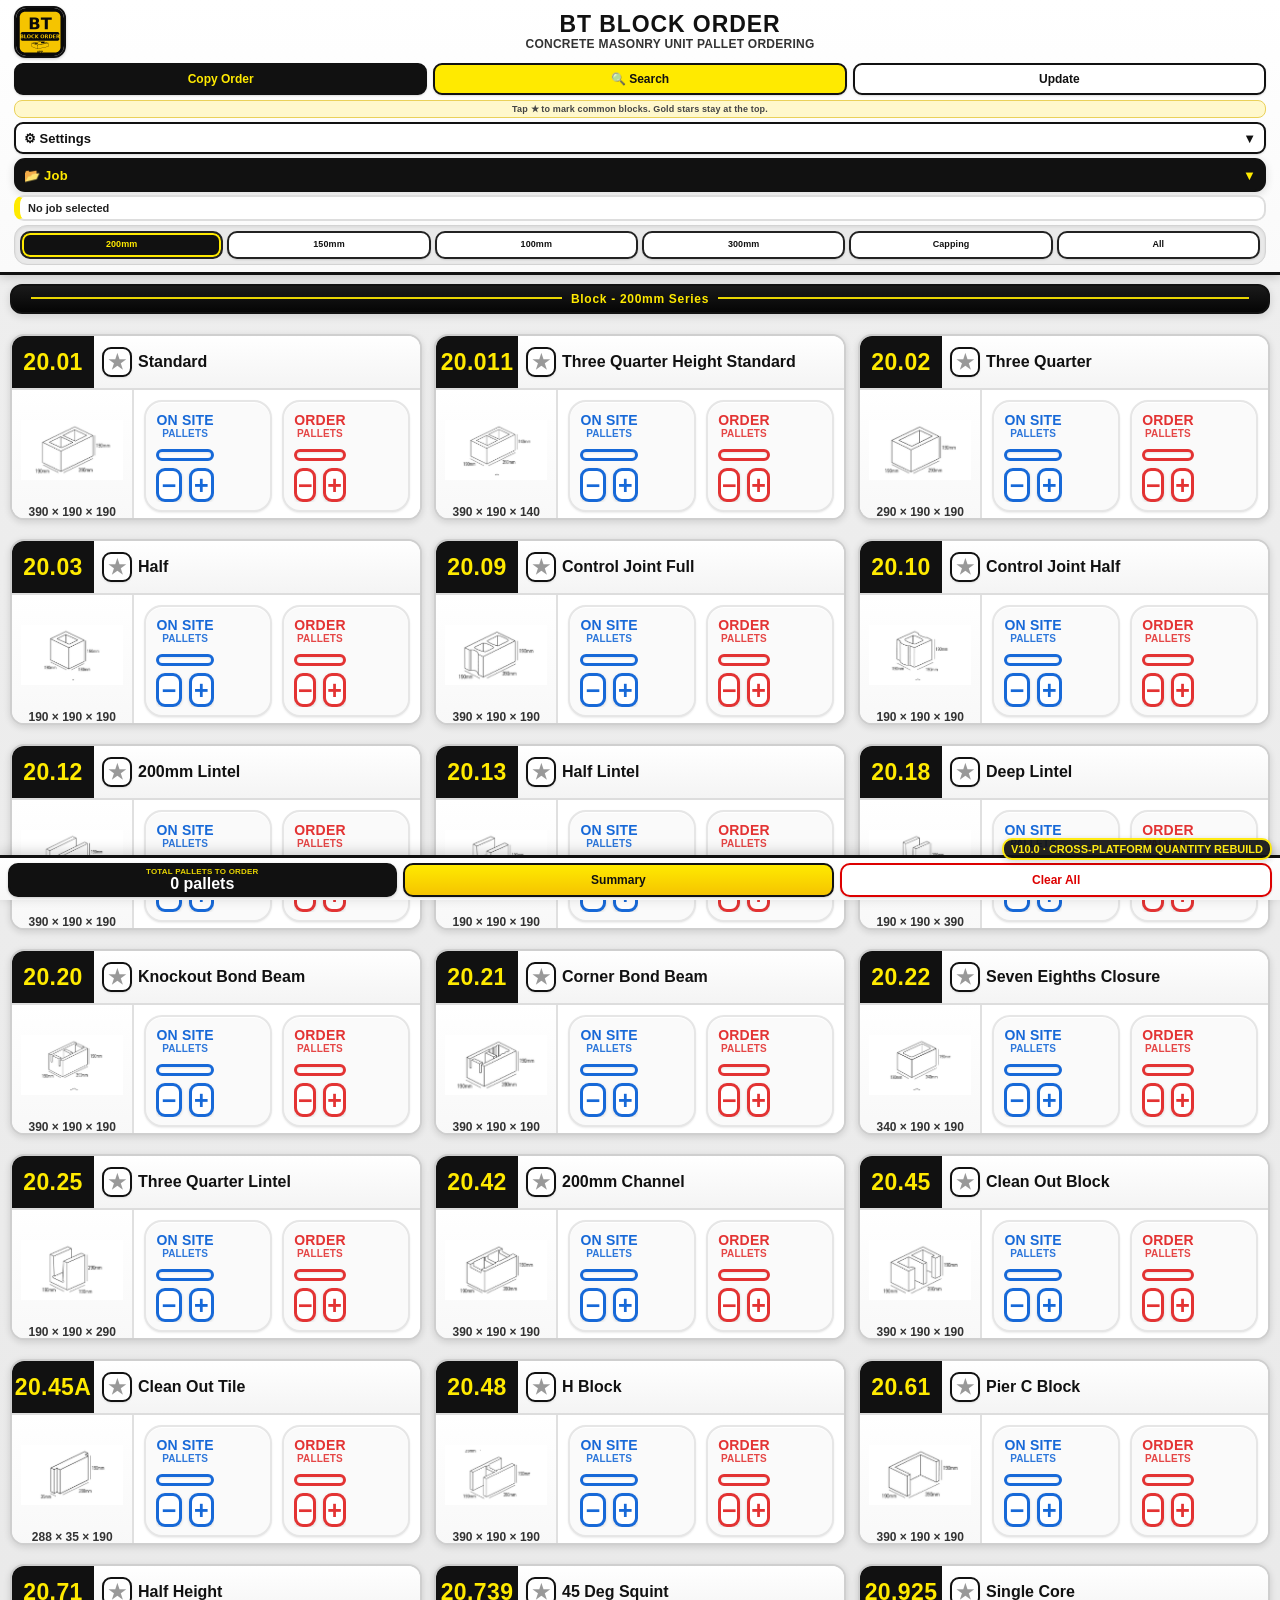
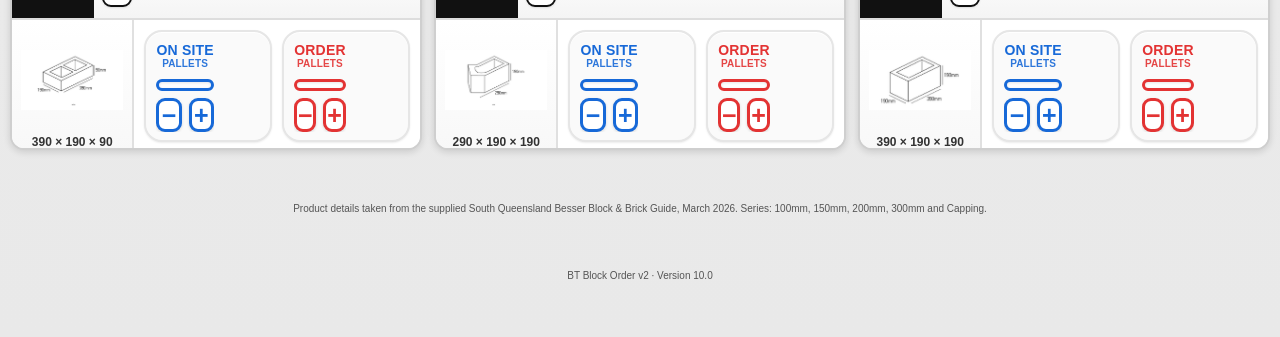
<file: index.html>
<!doctype html>
<html>
<head>
<meta charset="utf-8">
<meta name="viewport" content="width=device-width, initial-scale=1, viewport-fit=cover">
<title>BT Block Order</title>

<link rel="manifest" href="manifest.webmanifest">
<link rel="icon" type="image/png" sizes="192x192" href="icon-yellow-192.png">
<link rel="apple-touch-icon" href="icon-yellow-512.png">
<meta name="theme-color" content="#f5c400">

<link rel="stylesheet" href="styles.css?v=10.0">
</head>
<body>
<header>
  <div class="brand-row">
    <img class="brand-logo" src="icon-yellow-192.png" alt="BT Block Order">
    <div class="brand-copy">
      <h1>BT BLOCK ORDER</h1>
      <div class="sub">Concrete Masonry Unit Pallet Ordering</div>
    </div>
  </div>
  <div class="actions"><button class="primary" onclick="copyOrder()">Copy Order</button><button class="search-action" onclick="toggleSearchPanel()" type="button">🔍 Search</button><button onclick="checkForUpdate()">Update</button></div>
  <div class="search-panel collapsed" id="searchPanel" role="search">
    <div class="search-box">
      <span class="search-icon">🔍</span>
      <input id="blockSearch" type="search" placeholder="Search code, name, series or size..." oninput="setBlockSearch(this.value)" autocomplete="off">
      <button class="search-clear" onclick="clearBlockSearch()" type="button" aria-label="Clear search">✖</button>
    </div>
    <div class="search-status" id="searchStatus">Search by code, name, series or dimensions</div>
  </div>

  <div class="star-note">Tap ★ to mark common blocks. Gold stars stay at the top.</div>
  <button class="settings-toggle" onclick="toggleSettingsPanel()" type="button">
    <span>⚙ Settings</span>
    <span id="settingsArrow">▼</span>
  </button>
  <div class="settings-panel collapsed" id="settingsPanel">
    <div class="settings-section-title">Feedback</div>
    <label class="settings-row">
      <span><strong>Button sounds</strong><em>Soft tick on + and − buttons</em></span>
      <input id="prefSounds" type="checkbox" onchange="savePreferences()">
    </label>
    <label class="settings-row">
      <span><strong>Vibration</strong><em>Tiny phone vibration where supported</em></span>
      <input id="prefVibration" type="checkbox" onchange="savePreferences()">
    </label>
    <div class="settings-section-title">Safety</div>
    <label class="settings-row">
      <span><strong>Confirm Clear All</strong><em>Ask before removing all quantities</em></span>
      <input id="prefConfirmClear" type="checkbox" onchange="savePreferences()">
    </label>
    <div class="settings-about">
      <strong>BT Block Order v10.0</strong>
      <span>Settings & Preferences</span>
    </div>
  </div>
  <button class="job-toggle" onclick="toggleJobPanel()" type="button">
    <span>📂 Job</span>
    <span id="jobArrow">▼</span>
  </button>
  <div class="job-summary" id="jobSummary">No saved job selected</div>
  <div class="series-bar" aria-label="Block series selector">
  <button class="series-btn active" data-series="200" onclick="selectSeries('200')" type="button">200mm</button>
  <button class="series-btn" data-series="150" onclick="selectSeries('150')" type="button">150mm</button>
  <button class="series-btn" data-series="100" onclick="selectSeries('100')" type="button">100mm</button>
  <button class="series-btn" data-series="300" onclick="selectSeries('300')" type="button">300mm</button>
  <button class="series-btn" data-series="Capping" onclick="selectSeries('Capping')" type="button">Capping</button>
  <button class="series-btn" data-series="All" onclick="selectSeries('All')" type="button">All</button>
</div>
  <div class="job-panel collapsed" id="jobPanel">
    <label>Saved Jobs
      <select id="jobSelect" onchange="loadSelectedJob()">
        <option value="">Saved Jobs</option>
      </select>
    </label>
    <div class="job-section-title">Project Details</div>
    <div class="job-grid">
      <label>Job Name
        <input id="jobName" placeholder="e.g. 55 York St" oninput="markJobChanged()">
      </label>
      <label>Site Address
        <input id="siteAddress" placeholder="e.g. 55 York Street, Indooroopilly" oninput="markJobChanged()">
      </label>
      <label>Builder
        <input id="builderName" placeholder="e.g. ABC Constructions" oninput="markJobChanged()">
      </label>
      <label>Supervisor
        <input id="supervisorName" placeholder="e.g. Site Supervisor" oninput="markJobChanged()">
      </label>
      <label>Supervisor Phone
        <input id="supervisorPhone" inputmode="tel" placeholder="e.g. 0400 000 000" oninput="markJobChanged()">
      </label>
      <label>Purchase Order No.
        <input id="purchaseOrder" placeholder="e.g. PO-1047" oninput="markJobChanged()">
      </label>
      <label>Delivery Date
        <input id="deliveryDate" type="date" oninput="markJobChanged()">
      </label>
      <label>Delivery Time
        <input id="deliveryTime" placeholder="e.g. Morning / 7:00am" oninput="markJobChanged()">
      </label>
    </div>
    <div class="job-section-title">Supplier Details</div>
    <div class="job-grid">
      <label>Supplier Name
        <input id="supplierName" placeholder="e.g. ABC Masonry Supplies" oninput="markJobChanged()">
      </label>
      <label>Supplier Contact
        <input id="supplierContact" placeholder="e.g. Orders Desk" oninput="markJobChanged()">
      </label>
      <label>Supplier Phone
        <input id="supplierPhone" inputmode="tel" placeholder="e.g. 0412 345 678" oninput="markJobChanged()">
      </label>
      <label>Supplier Email
        <input id="supplierEmail" inputmode="email" placeholder="e.g. orders@supplier.com" oninput="markJobChanged()">
      </label>
    </div>
    <div class="job-section-title">Delivery Notes</div>
    <label>Delivery Instructions
      <textarea id="deliveryInstructions" placeholder="e.g. Deliver to rear gate, call before unloading" oninput="markJobChanged()"></textarea>
    </label>
    <div class="job-actions">
      <button onclick="saveJob()" type="button">💾 Save</button>
      <button onclick="newJob()" type="button">+ New</button>
      <button class="clear" onclick="deleteJob()" type="button">Delete</button>
    </div>
  </div>

</header>
<main id="list"></main>
<div class="small">Product details taken from the supplied South Queensland Besser Block & Brick Guide, March 2026. Series: 100mm, 150mm, 200mm, 300mm and Capping.</div>
<div class="small">BT Block Order v2 · Version 10.0</div>
<div class="update-banner" id="updateBanner">Update available <button onclick="applyUpdate()">Update now</button></div>
<div class="dev-badge">V10.0 · CROSS-PLATFORM QUANTITY REBUILD</div>
<div class="footer"><div class="total-box" aria-live="polite"><div class="total-label">TOTAL PALLETS TO ORDER</div><div class="total-value" id="orderTotal">0 pallets</div></div><button class="summary-btn" onclick="showMaterialsSummary()">Summary</button><button class="clear" onclick="clearAll()">Clear All</button></div>
<div class="summary-modal" id="summaryModal" onclick="if(event.target===this) closeMaterialsSummary()">
  <div class="summary-card" role="dialog" aria-modal="true" aria-labelledby="summaryTitle">
    <div class="summary-head"><span id="summaryTitle">Materials Summary</span></div>
    <div class="summary-text" id="summaryText"></div>
    <div class="summary-actions">
      <button class="copy-summary" onclick="copyMaterialsSummary()" type="button">📋 Copy</button>
      <button class="text-summary" onclick="textMaterialsSummary()" type="button">💬 Text</button>
      <button class="email-summary" onclick="emailMaterialsSummary()" type="button">📧 Email</button>
      <button class="print-summary" onclick="printMaterialsSummary()" type="button">🖨 Print</button>
      <button class="close-summary" onclick="closeMaterialsSummary()" type="button">✖ Close</button>
    </div>
  </div>
</div>
<script src="blocks.js?v=10.0"></script>
<script src="app.js?v=10.0"></script>
<script src="summary.js?v=10.0"></script>
<script src="jobs.js?v=10.0"></script>
<script src="updates.js?v=10.0"></script>
</body>
</html>
</file>
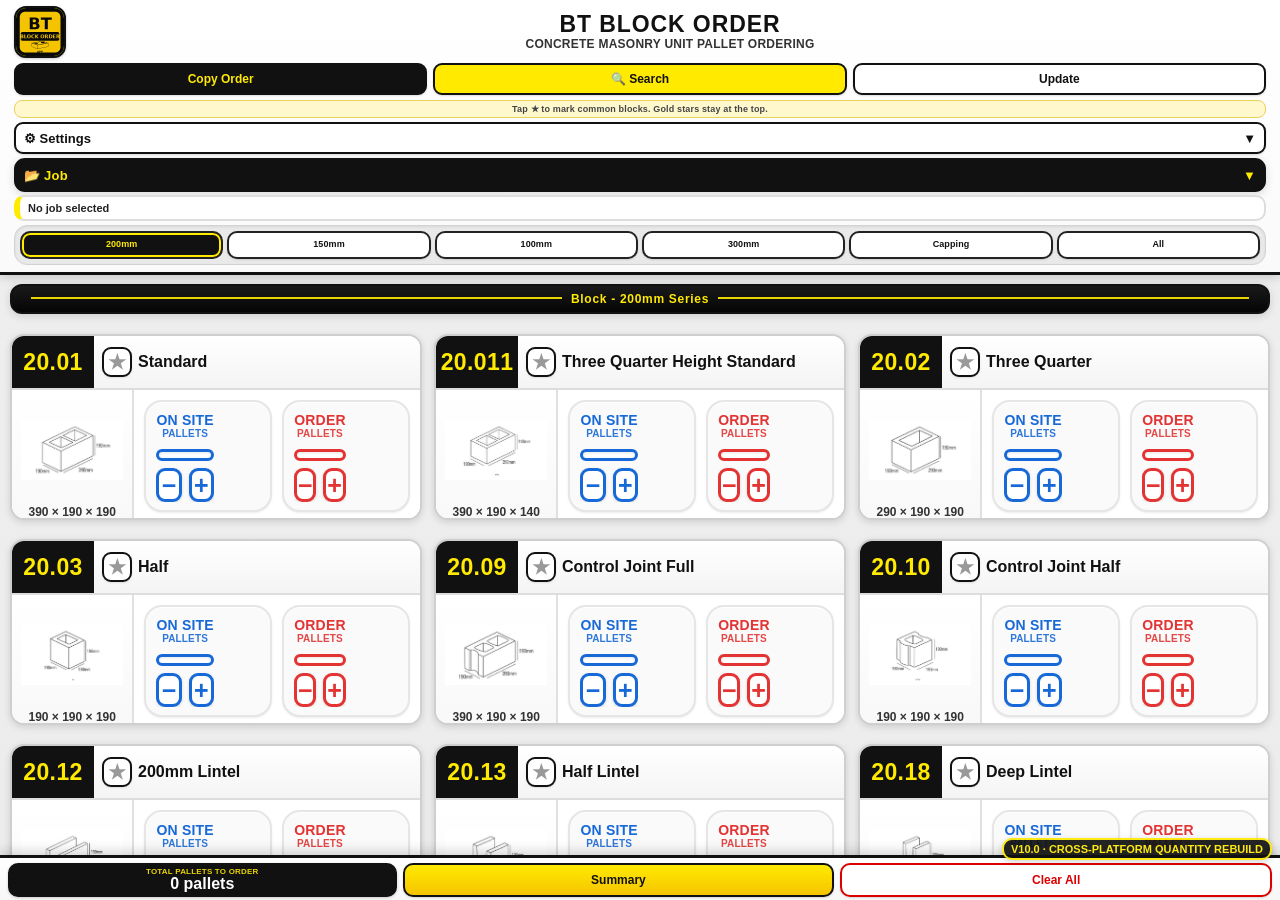
<file: reset.html>
<!doctype html><html><head><meta charset="utf-8"><meta name="viewport" content="width=device-width, initial-scale=1"><title>BT Block Order Reset</title></head><body style="font-family:Arial;padding:24px"><h2>BT Block Order</h2><p>Clearing old app cache…</p><script>
(async()=>{
  try{ if('caches' in window){ const keys=await caches.keys(); await Promise.all(keys.map(k=>caches.delete(k))); } }catch(e){}
  try{ if('serviceWorker' in navigator){ const regs=await navigator.serviceWorker.getRegistrations(); await Promise.all(regs.map(r=>r.unregister())); } }catch(e){}
  location.replace('./index.html?v=' + Date.now());
})();
</script></body></html>
</file>
<file: styles.css>
:root{
  --yellow:#f5c400;
  --blue:#1769d8;
  --red:#e33333;
  --ink:#111;
  --line:#d6d6d6;
  --bg:#f2f2f2;
  --card-head-h:38px;
  --card-body-h:72px;
  --radius:10px;
}

*{box-sizing:border-box;}
body{margin:0;background:var(--bg);font-family:Arial,Helvetica,sans-serif;color:var(--ink);}
button{border:2px solid #111;border-radius:8px;background:#fff;color:#111;font-weight:900;cursor:pointer;}
.primary{background:#111;color:#fff;}
.clear{border-color:#d00;color:#d00;}

/* Header */
header{position:sticky;top:0;z-index:5;background:#fff;border-bottom:2px solid #111;padding:4px 8px 5px;}
h1{font-size:16px;line-height:1;margin:0;font-weight:900;letter-spacing:.2px;}
.sub{font-size:10px;font-weight:900;margin-top:1px;}
.actions{display:grid;grid-template-columns:1fr 1fr 1fr;gap:5px;margin-top:4px;}
.actions button{font-size:12px;padding:5px 5px;white-space:nowrap;min-height:30px;}
.star-note{font-size:9px;font-weight:900;text-align:center;color:#111;margin:3px 0 0;}

/* Job panel */
.job-toggle{width:100%;margin-top:4px;padding:5px 8px;border-width:2px;border-radius:9px;background:#fff;color:#111;font-size:13px;font-weight:900;display:flex;justify-content:space-between;align-items:center;min-height:32px;}
.job-summary{font-size:10px;font-weight:900;color:#111;margin-top:3px;padding:3px 7px;border:1px solid #ccc;border-radius:8px;background:#f8f8f8;white-space:nowrap;overflow:hidden;text-overflow:ellipsis;}
.series-bar{display:grid;grid-template-columns:repeat(6,minmax(0,1fr));gap:4px;margin-top:4px;}
.series-btn{min-height:28px;padding:3px 2px;font-size:9px;border:2px solid #111;border-radius:7px;background:#fff;color:#111;white-space:nowrap;}
.series-btn.active{background:#ffea00;color:#111;box-shadow:inset 0 0 0 1px #111;}
@media(max-width:420px){.series-bar{gap:3px;}.series-btn{font-size:8px;min-height:26px;padding:2px 1px;}}

.job-panel{background:#fff;border:2px solid #111;border-radius:10px;padding:7px;margin-top:5px;}
.job-panel.collapsed{display:none;}
.job-panel label{display:flex;flex-direction:column;gap:4px;font-size:11px;font-weight:900;text-align:left;color:#111;margin-bottom:5px;}
.job-panel input,.job-panel select{width:100%;min-height:36px;border:2px solid #111;border-radius:8px;background:#fff;color:#111;font-size:14px;font-weight:800;padding:6px;text-align:left;}
.job-actions{display:grid;grid-template-columns:1fr 1fr 1fr;gap:5px;margin-top:5px;}
.job-actions button{font-size:11px;padding:7px 4px;}

/* Block cards */
main{padding:4px 10px 46px;}
.series-title{background:#111;color:#ffea00;border-radius:8px;padding:5px 8px;margin:0 0 5px;font-size:12px;font-weight:900;text-align:center;}
.card{height:calc(var(--card-head-h) + var(--card-body-h));background:#fff;border:1.5px solid var(--line);border-radius:var(--radius);overflow:hidden;margin:0 0 5px;box-shadow:0 1px 3px #0002;display:flex;flex-direction:column;}
.head{height:var(--card-head-h);display:grid;grid-template-columns:66px minmax(0,1fr);border-bottom:1px solid var(--line);flex:0 0 var(--card-head-h);}
.code{font-size:18px;font-weight:900;text-align:center;padding:3px;border-right:1px solid var(--line);display:flex;align-items:center;justify-content:center;line-height:1;}
.name{font-size:13px;font-weight:900;padding:3px 7px;display:flex;align-items:center;gap:6px;min-width:0;line-height:1.02;}
.name-text{flex:1;min-width:0;display:-webkit-box;-webkit-line-clamp:2;-webkit-box-orient:vertical;overflow:hidden;}
.fav-star{width:30px;min-width:30px;height:30px;border:2px solid #111;border-radius:7px;background:#fff;color:#999;font-size:20px;line-height:1;padding:0;display:flex;align-items:center;justify-content:center;}
.fav-star.fav{color:#d4a000;background:#fff7cc;}

/* Drawing and quantity panel */
.body{height:var(--card-body-h);display:grid;grid-template-columns:29% minmax(0,71%);overflow:hidden;flex:0 0 var(--card-body-h);}
.drawing{height:100%;min-width:0;border-right:1px solid var(--line);padding:2px 5px 3px;display:grid;grid-template-rows:1fr auto;align-items:center;justify-items:center;gap:0;background:#fff;overflow:hidden;}
.drawing img{width:92%;height:42px;max-height:42px;object-fit:contain;display:block;align-self:center;justify-self:center;}
.drawing.series-300 img{width:88%;height:40px;max-height:40px;}
.drawing .dim-big{width:100%;font-size:10px;line-height:1;font-weight:900;color:#111;text-align:center;white-space:nowrap;overflow:hidden;text-overflow:ellipsis;}
.fields{height:100%;display:grid;grid-template-columns:minmax(0,1fr) minmax(0,1fr);gap:6px;padding:4px 6px;align-items:stretch;width:100%;min-width:0;overflow:hidden;}
.fields>label{height:100%;width:100%;min-width:0;overflow:hidden;display:flex;flex-direction:column;align-items:stretch;justify-content:flex-start;font-size:9px;font-weight:900;text-align:center;gap:2px;line-height:1;}
.on{color:var(--blue);}
.order{color:var(--red);}
.qty-wrap{flex:1;display:grid;grid-template-columns:minmax(0,1fr) minmax(0,1fr);grid-template-rows:minmax(0,1fr) 25px;gap:3px;width:100%;min-width:0;padding:0 1px;overflow:hidden;}
.qty-wrap input{grid-column:1 / 3;grid-row:1;width:100%;min-width:0;height:100%;min-height:0;box-sizing:border-box;margin:0;border-radius:7px;background:#fff;color:#111;font-size:23px;font-weight:900;text-align:center;padding:0;}
.on input{border:3px solid var(--blue);}
.order input{border:3px solid var(--red);}
.qty-step{width:100%;min-width:0;height:25px;min-height:25px;box-sizing:border-box;border:3px solid #111;border-radius:7px;background:#fff;font-size:19px;font-weight:900;line-height:1;padding:0;margin:0;display:flex;align-items:center;justify-content:center;appearance:none;-webkit-appearance:none;}
.qty-step:first-of-type{grid-column:1;grid-row:2;}
.qty-step:last-of-type{grid-column:2;grid-row:2;}
.on .qty-step{border-color:var(--blue);color:var(--blue);}
.order .qty-step{border-color:var(--red);color:var(--red);}

/* Footer and update UI */
.small{font-size:10px;color:#555;text-align:center;padding:0 10px 56px;}
.footer{position:fixed;left:0;right:0;bottom:0;background:#fff;border-top:2px solid #111;display:grid;grid-template-columns:.9fr 1fr 1fr;gap:5px;padding:3px 8px calc(3px + env(safe-area-inset-bottom));z-index:8;align-items:stretch;}
.footer button{padding:3px 4px;min-height:30px;font-size:11px;border-radius:8px;}
.summary-btn{background:#ffea00;color:#111;border-color:#111;}
.total-box{border:2px solid #111;border-radius:8px;background:#ffea00;color:#111;display:flex;flex-direction:column;align-items:center;justify-content:center;min-height:30px;font-weight:900;line-height:1;}
.total-box .total-label{font-size:8px;}
.total-box .total-value{font-size:16px;}
.summary-modal{position:fixed;inset:0;z-index:120;background:#0008;display:none;align-items:center;justify-content:center;padding:14px;}
.summary-card{width:min(720px,100%);max-height:86vh;background:#fff;border:3px solid #111;border-radius:12px;box-shadow:0 4px 18px #0006;display:flex;flex-direction:column;overflow:hidden;}
.summary-head{display:flex;align-items:center;justify-content:space-between;gap:8px;padding:8px 10px;border-bottom:2px solid #111;background:#ffea00;font-weight:900;font-size:15px;}
.summary-close{min-width:60px;min-height:30px;font-size:12px;padding:4px 8px;background:#fff;}
.summary-text{overflow:auto;padding:8px;background:#f2f2f2;font-family:Arial,Helvetica,sans-serif;font-size:13px;line-height:1.2;font-weight:900;}
.summary-job{background:#fff;border:2px solid #111;border-radius:10px;padding:8px;margin:0 0 8px;}
.summary-job-title{font-size:15px;font-weight:900;margin-bottom:2px;}
.summary-job-address{font-size:12px;font-weight:800;color:#333;}
.summary-list{display:grid;gap:7px;}
.summary-block{background:#fff;border:2px solid #111;border-radius:10px;overflow:hidden;box-shadow:0 1px 3px #0002;}
.summary-block-head{display:grid;grid-template-columns:72px 1fr;gap:0;border-bottom:1px solid #d6d6d6;}
.summary-block-code{font-size:20px;font-weight:900;display:flex;align-items:center;justify-content:center;border-right:1px solid #d6d6d6;padding:7px 5px;}
.summary-block-name{font-size:14px;font-weight:900;display:flex;align-items:center;padding:7px 8px;}
.summary-block-qty{display:grid;grid-template-columns:1fr 1fr 1fr;text-align:center;}
.summary-block-qty div{padding:6px 3px;border-right:1px solid #d6d6d6;}
.summary-block-qty div:last-child{border-right:0;}
.summary-label{display:block;font-size:10px;font-weight:900;color:#555;line-height:1;}
.summary-num{display:block;font-size:18px;font-weight:900;line-height:1.1;margin-top:2px;}
.summary-on .summary-label,.summary-on .summary-num{color:#1769d8;}
.summary-order .summary-label,.summary-order .summary-num{color:#e33333;}
.summary-totals{background:#111;color:#fff;border:2px solid #111;border-radius:10px;margin-top:8px;padding:8px;display:grid;grid-template-columns:1fr 1fr;gap:6px;text-align:center;}
.summary-totals div{background:#fff;color:#111;border-radius:7px;padding:5px 3px;}
.summary-totals .summary-total-wide{grid-column:1 / 3;background:#ffea00;}
@media(max-width:420px){.summary-card{max-height:88vh;}.summary-block-head{grid-template-columns:64px 1fr;}.summary-block-code{font-size:18px;}.summary-num{font-size:17px;}.summary-actions button{font-size:11px;}}
.summary-actions{border-top:2px solid #111;background:#fff;display:grid;grid-template-columns:repeat(5, minmax(0,1fr));gap:5px;padding:7px;}
.summary-actions button{min-height:36px;font-size:12px;padding:5px 3px;border-radius:8px;white-space:nowrap;}
.summary-actions .copy-summary{background:#ffea00;color:#111;border-color:#111;}
.summary-actions .text-summary{background:#fff;color:#111;border-color:#111;}
.summary-actions .email-summary{background:#fff;color:#111;border-color:#111;}
.summary-actions .print-summary{background:#fff;color:#111;border-color:#111;}
.summary-actions .close-summary{background:#fff;color:#d00;border-color:#d00;}
.update-banner{position:fixed;left:10px;right:10px;bottom:50px;z-index:50;background:#111;color:var(--yellow);border:3px solid var(--yellow);border-radius:12px;padding:10px;font-size:14px;font-weight:900;text-align:center;display:none;}
.update-banner button{margin-left:8px;padding:6px 10px;font-size:13px;border:2px solid var(--yellow);background:var(--yellow);color:#111;}
.dev-badge{position:fixed;right:8px;bottom:40px;z-index:99;background:#ffea00;color:#111;border:2px solid #111;border-radius:8px;padding:3px 7px;font-size:11px;font-weight:900;opacity:.92;}

/* Desktop */
@media(min-width:820px){
  :root{--card-head-h:54px;--card-body-h:112px;}
  main{display:grid;grid-template-columns:1fr 1fr 1fr;gap:10px;align-items:start;}
  .series-title{grid-column:1 / -1;}
  .card{margin:0;}
  .head{grid-template-columns:82px minmax(0,1fr);}
  .code{font-size:22px;}
  .name{font-size:16px;}
  .drawing img{height:78px;max-height:78px;}
  .drawing.series-300 img{height:74px;max-height:74px;}
  .drawing .dim-big{font-size:12px;}
  .fields>label{font-size:11px;}
  .qty-wrap{grid-template-rows:minmax(0,1fr) 38px;}
  .qty-step{height:38px;min-height:38px;font-size:26px;}
  .qty-wrap input{font-size:34px;}
}

/* Small phones */
@media(max-width:420px){
  :root{--card-head-h:38px;--card-body-h:72px;}
  .body{grid-template-columns:29% minmax(0,71%);}
}
/* v7.3 summary page order-only cards */
.summary-block-qty-order-only{
  grid-template-columns:1fr !important;
}
.summary-block-qty-order-only .summary-order{
  border-color:#e33333;
  background:#fff7f7;
}


/* v7.6 pallet labels - restore proper plus/minus layout */
.qty-label-unit{display:block;font-size:8px;line-height:1;color:#444;margin-top:1px;}
.qty-wrap{grid-template-columns:minmax(0,1fr) minmax(0,1fr) !important;grid-template-rows:minmax(0,1fr) 25px !important;gap:3px !important;overflow:hidden !important;}
.qty-wrap input{grid-column:1 / 3 !important;grid-row:1 !important;}
.qty-step:first-of-type{grid-column:1 !important;grid-row:2 !important;}
.qty-step:last-of-type{grid-column:2 !important;grid-row:2 !important;}
.summary-block-qty-order-only .summary-num,.summary-total-wide .summary-num{white-space:nowrap;font-size:18px;}
.total-label{font-size:9px;}
.total-value{font-size:18px;white-space:nowrap;}
@media(min-width:820px){.qty-wrap{grid-template-rows:minmax(0,1fr) 38px !important;}.qty-step{height:38px !important;min-height:38px !important;font-size:26px !important;}.qty-wrap input{font-size:34px !important;}.qty-label-unit{font-size:9px;}}
@media(max-width:420px){.qty-wrap{grid-template-rows:minmax(0,1fr) 24px !important;}.qty-step{height:24px !important;min-height:24px !important;font-size:19px !important;}.qty-label-unit{font-size:7px;}.summary-block-qty-order-only .summary-num,.summary-total-wide .summary-num{font-size:16px;}.total-value{font-size:16px;}}


/* v8.1 readable pallet quantity boxes */
.fields>label{
  gap:1px !important;
}
.qty-label-unit{
  display:block !important;
  font-size:8px !important;
  line-height:1 !important;
  margin-top:0 !important;
  color:#444 !important;
  font-weight:900 !important;
}
.qty-wrap{
  grid-template-rows:32px 26px !important;
  gap:3px !important;
}
.qty-wrap input{
  height:32px !important;
  min-height:32px !important;
  font-size:26px !important;
  line-height:1 !important;
  padding:0 4px !important;
  display:block !important;
}
.qty-step{
  height:26px !important;
  min-height:26px !important;
  font-size:21px !important;
}
@media(max-width:420px){
  :root{--card-body-h:86px;}
  .drawing img{height:48px;max-height:48px;}
  .drawing.series-300 img{height:46px;max-height:46px;}
  .fields{padding:4px 6px;}
  .fields>label{font-size:10px !important;gap:1px !important;}
  .qty-label-unit{font-size:8px !important;}
  .qty-wrap{grid-template-rows:32px 26px !important;}
  .qty-wrap input{height:32px !important;min-height:32px !important;font-size:26px !important;}
  .qty-step{height:26px !important;min-height:26px !important;font-size:21px !important;}
}
@media(min-width:820px){
  .qty-wrap{grid-template-rows:54px 38px !important;}
  .qty-wrap input{height:54px !important;min-height:54px !important;font-size:36px !important;}
}


/* v8.4 summary polish */
.summary-card{border-radius:14px;max-height:88vh;}
.summary-head{padding:10px 12px;background:#111;color:#ffea00;font-size:16px;letter-spacing:.2px;}
.summary-text{padding:10px;background:#ececec;line-height:1.25;}
.summary-title-card{background:#ffea00;border:2px solid #111;border-radius:12px;padding:10px;margin:0 0 10px;text-align:center;box-shadow:0 1px 3px #0002;}
.summary-main-title{font-size:20px;font-weight:900;letter-spacing:.8px;line-height:1;}
.summary-sub-title{font-size:13px;font-weight:900;margin-top:4px;color:#333;}
.summary-job{border:2px solid #111;border-radius:12px;padding:9px 10px;margin:0 0 10px;background:#fff;box-shadow:0 1px 3px #0002;}
.summary-job-title{font-size:16px;line-height:1.1;margin-bottom:4px;}
.summary-job-address{font-size:12px;line-height:1.25;color:#333;}
.summary-series-list{display:grid;gap:10px;}
.summary-series-card{background:#fff;border:2px solid #111;border-radius:12px;overflow:hidden;box-shadow:0 1px 3px #0002;}
.summary-series-head{display:flex;justify-content:space-between;align-items:center;gap:8px;background:#111;color:#fff;padding:8px 10px;font-weight:900;border-bottom:2px solid #111;}
.summary-series-head span{font-size:14px;letter-spacing:.4px;}
.summary-series-head strong{font-size:13px;background:#ffea00;color:#111;border-radius:999px;padding:4px 8px;white-space:nowrap;}
.summary-series-rows{display:grid;}
.summary-row{display:grid;grid-template-columns:70px minmax(0,1fr) 86px;align-items:center;gap:6px;padding:8px 9px;border-bottom:1px solid #ddd;}
.summary-row:last-child{border-bottom:0;}
.summary-row-code{font-size:16px;font-weight:900;color:#111;white-space:nowrap;}
.summary-row-name{font-size:13px;font-weight:900;color:#111;min-width:0;overflow:hidden;text-overflow:ellipsis;white-space:nowrap;}
.summary-row-qty{font-size:13px;font-weight:900;color:#e33333;text-align:right;white-space:nowrap;}
.summary-grand-total{margin-top:11px;background:#ffea00;border:3px solid #111;border-radius:12px;padding:11px 10px;text-align:center;box-shadow:0 2px 5px #0002;}
.summary-grand-total span{display:block;font-size:12px;font-weight:900;color:#111;letter-spacing:.4px;}
.summary-grand-total strong{display:block;font-size:24px;font-weight:900;color:#111;line-height:1;margin-top:4px;}
.summary-actions{gap:6px;padding:8px;}
.summary-actions button{min-height:38px;font-size:12px;}
@media(max-width:420px){
  .summary-text{padding:8px;}
  .summary-main-title{font-size:18px;}
  .summary-row{grid-template-columns:62px minmax(0,1fr) 78px;padding:7px 8px;gap:5px;}
  .summary-row-code{font-size:14px;}
  .summary-row-name{font-size:12px;}
  .summary-row-qty{font-size:12px;}
  .summary-grand-total strong{font-size:22px;}
}


/* v8.7 professional polish - cleaner headings, spacing and alignment */
:root{
  --shadow-soft:0 2px 7px #0002;
  --shadow-lift:0 4px 14px #0003;
}

header{
  box-shadow:0 2px 8px #0002;
}

h1{
  letter-spacing:.7px;
}

.actions button,
.job-toggle,
.series-btn,
.footer button{
  box-shadow:0 1px 2px #0002;
}

.series-bar{
  background:#f7f7f7;
  border:1px solid #ddd;
  border-radius:10px;
  padding:4px;
}
.series-btn{
  background:#fff;
  border-color:#222;
  font-weight:900;
  letter-spacing:.1px;
}
.series-btn.active{
  background:#111;
  color:#ffea00;
  box-shadow:none;
}

.series-title{
  display:flex;
  align-items:center;
  justify-content:center;
  min-height:26px;
  background:#111;
  color:#ffea00;
  border:2px solid #111;
  border-radius:10px;
  margin:1px 0 7px;
  padding:5px 10px;
  font-size:12px;
  font-weight:900;
  letter-spacing:.5px;
  box-shadow:var(--shadow-soft);
}
.series-title::before,
.series-title::after{
  content:"";
  flex:1;
  height:2px;
  background:#ffea00;
  margin:0 8px;
  opacity:.9;
}

.card{
  border:2px solid #d0d0d0;
  border-radius:12px;
  box-shadow:var(--shadow-soft);
  margin:0 0 7px;
}
.head{
  background:#fafafa;
  border-bottom:2px solid #e1e1e1;
}
.code{
  background:#111;
  color:#ffea00;
  border-right:0;
  letter-spacing:.3px;
}
.name{
  padding-right:8px;
}
.name-text{
  line-height:1.05;
}
.drawing{
  background:linear-gradient(#fff,#f8f8f8);
}
.fields{
  background:#fff;
}
.fields>label{
  background:#fbfbfb;
  border:1px solid #e7e7e7;
  border-radius:9px;
  padding:2px 3px 3px;
}
.on{color:#1769d8;}
.order{color:#e33333;}
.qty-wrap input{
  background:#fff;
  border-width:2px !important;
  box-shadow:inset 0 1px 3px #0001;
}
.qty-step{
  box-shadow:0 1px 2px #0002;
}

.footer{
  box-shadow:0 -2px 8px #0002;
}
.total-box{
  border-radius:9px;
  background:#111;
  color:#ffea00;
  border:2px solid #111;
  padding:2px 4px;
}
.total-label{
  color:#ffea00;
  opacity:.85;
  letter-spacing:.2px;
}
.total-value{
  color:#fff;
}
.summary-btn{
  background:#ffea00;
  color:#111;
}

.summary-modal{
  backdrop-filter:blur(2px);
}
.summary-card{
  width:min(760px,100%);
  border-radius:16px;
  box-shadow:var(--shadow-lift);
}
.summary-head{
  padding:11px 12px;
  background:#111;
  color:#ffea00;
  font-size:16px;
  letter-spacing:.5px;
  text-transform:uppercase;
}
.summary-text{
  padding:12px;
  background:#e9e9e9;
  line-height:1.3;
}
.summary-title-card{
  border:3px solid #111;
  border-radius:14px;
  padding:12px 10px;
  margin:0 0 12px;
  background:linear-gradient(180deg,#ffea00,#f5c400);
  box-shadow:var(--shadow-soft);
}
.summary-main-title{
  font-size:21px;
  letter-spacing:1.1px;
}
.summary-sub-title{
  font-size:13px;
  letter-spacing:.3px;
  text-transform:uppercase;
}
.summary-job{
  border:2px solid #111;
  border-left:8px solid #ffea00;
  border-radius:14px;
  padding:10px 12px;
  margin:0 0 12px;
  box-shadow:var(--shadow-soft);
}
.summary-job-title{
  font-size:16px;
  line-height:1.15;
}
.summary-job-address{
  margin-top:3px;
  font-size:12px;
  line-height:1.3;
}
.summary-series-list{
  gap:12px;
}
.summary-series-card{
  border:2px solid #111;
  border-radius:14px;
  box-shadow:var(--shadow-soft);
}
.summary-series-head{
  min-height:42px;
  padding:9px 10px;
  background:#111;
  color:#fff;
  border-bottom:2px solid #111;
}
.summary-series-head div{
  display:flex;
  flex-direction:column;
  gap:1px;
  min-width:0;
}
.summary-series-head span{
  font-size:14px;
  letter-spacing:.8px;
}
.summary-series-head em{
  font-size:10px;
  font-style:normal;
  font-weight:900;
  color:#ffea00;
  opacity:.9;
  text-transform:uppercase;
}
.summary-series-head strong{
  font-size:13px;
  background:#ffea00;
  color:#111;
  border:2px solid #ffea00;
  border-radius:999px;
  padding:5px 9px;
}
.summary-row{
  grid-template-columns:68px minmax(0,1fr) 92px;
  gap:8px;
  padding:9px 10px;
  border-bottom:1px solid #e4e4e4;
}
.summary-row:nth-child(even){
  background:#fafafa;
}
.summary-row-code{
  display:inline-flex;
  align-items:center;
  justify-content:center;
  min-height:25px;
  padding:3px 4px;
  background:#f1f1f1;
  border:1px solid #ddd;
  border-radius:7px;
  font-size:14px;
}
.summary-row-name{
  font-size:13px;
  line-height:1.15;
}
.summary-row-qty{
  font-size:13px;
  color:#111;
  background:#fff3f3;
  border:1px solid #ffd0d0;
  border-radius:8px;
  padding:5px 6px;
}
.summary-grand-total{
  margin-top:12px;
  border:3px solid #111;
  border-radius:14px;
  background:linear-gradient(180deg,#ffea00,#f5c400);
  padding:12px;
  box-shadow:var(--shadow-soft);
}
.summary-grand-total span{
  letter-spacing:.8px;
}
.summary-grand-total strong{
  font-size:26px;
}
.summary-actions{
  border-top:3px solid #111;
  background:#f7f7f7;
  gap:6px;
  padding:8px;
}
.summary-actions button{
  min-height:40px;
  border-radius:9px;
  font-size:12px;
  box-shadow:0 1px 2px #0002;
}

@media(max-width:420px){
  .series-title{font-size:11px;margin-bottom:6px;padding:4px 8px;}
  .series-title::before,.series-title::after{margin:0 6px;}
  .card{margin-bottom:6px;}
  .summary-card{max-height:89vh;border-radius:14px;}
  .summary-text{padding:9px;}
  .summary-main-title{font-size:19px;}
  .summary-series-head{min-height:40px;padding:8px 9px;}
  .summary-series-head span{font-size:13px;}
  .summary-row{grid-template-columns:58px minmax(0,1fr) 82px;gap:6px;padding:8px 8px;}
  .summary-row-code{font-size:12px;min-height:23px;}
  .summary-row-name{font-size:12px;}
  .summary-row-qty{font-size:12px;padding:5px 4px;}
  .summary-grand-total strong{font-size:23px;}
  .summary-actions{gap:5px;padding:7px;}
  .summary-actions button{min-height:38px;font-size:11px;}
}

/* v8.9 summary layout - cleaner headings, spacing, alignment and professional order sheet */
.summary-card{
  width:min(780px,100%);
  border-radius:18px;
  border:3px solid #111;
}
.summary-head{
  background:#111 !important;
  color:#ffea00 !important;
  padding:12px 14px !important;
  font-size:16px !important;
  letter-spacing:.8px !important;
  text-transform:uppercase !important;
}
.summary-text{
  background:#e7e7e7 !important;
  padding:12px !important;
}
.summary-title-card{
  background:linear-gradient(180deg,#ffea00,#f5c400) !important;
  border:3px solid #111 !important;
  border-radius:16px !important;
  padding:13px 12px !important;
  margin:0 0 10px !important;
  text-align:center !important;
  box-shadow:0 2px 7px #0002 !important;
}
.summary-brand{
  font-size:22px;
  font-weight:900;
  letter-spacing:1.2px;
  line-height:1;
}
.summary-main-title{
  font-size:16px !important;
  font-weight:900;
  letter-spacing:.6px;
  text-transform:uppercase;
  margin-top:5px;
}
.summary-sub-title{
  font-size:11px !important;
  font-weight:900;
  color:#333;
  text-transform:uppercase;
  letter-spacing:.5px;
  margin-top:4px;
}
.summary-status{
  display:flex;
  justify-content:space-between;
  align-items:center;
  gap:10px;
  background:#fff;
  border:2px solid #111;
  border-radius:12px;
  padding:8px 10px;
  margin:0 0 10px;
  font-weight:900;
  box-shadow:0 1px 3px #0002;
}
.summary-status span{
  color:#0b7a28;
  text-transform:uppercase;
  font-size:12px;
  letter-spacing:.3px;
}
.summary-status strong{
  font-size:12px;
  color:#111;
}
.summary-meta-grid{
  display:grid;
  grid-template-columns:1fr 1fr;
  gap:8px;
  background:#fff !important;
  border:2px solid #111 !important;
  border-left:8px solid #ffea00 !important;
  border-radius:14px !important;
  padding:10px !important;
  margin:0 0 12px !important;
  box-shadow:0 1px 4px #0002 !important;
}
.summary-meta-item{
  min-width:0;
  padding:7px 8px;
  border:1px solid #ddd;
  border-radius:9px;
  background:#fafafa;
}
.summary-meta-item span{
  display:block;
  font-size:9px;
  line-height:1;
  font-weight:900;
  color:#666;
  text-transform:uppercase;
  letter-spacing:.5px;
  margin-bottom:4px;
}
.summary-meta-item strong{
  display:block;
  min-width:0;
  overflow:hidden;
  text-overflow:ellipsis;
  white-space:nowrap;
  font-size:12px;
  line-height:1.15;
  font-weight:900;
  color:#111;
}
.summary-series-list{
  display:grid;
  gap:12px !important;
}
.summary-series-card{
  background:#fff !important;
  border:2px solid #111 !important;
  border-radius:15px !important;
  overflow:hidden;
  box-shadow:0 2px 7px #0002 !important;
}
.summary-series-head{
  min-height:46px !important;
  background:#111 !important;
  color:#fff !important;
  border-bottom:3px solid #ffea00 !important;
  padding:9px 11px !important;
}
.summary-series-title-wrap{
  display:flex;
  flex-direction:column;
  gap:2px;
  min-width:0;
}
.summary-series-head span{
  font-size:14px !important;
  letter-spacing:.9px !important;
  text-transform:uppercase;
}
.summary-series-head em{
  color:#ffea00 !important;
  font-size:10px !important;
  font-style:normal;
  font-weight:900;
  text-transform:uppercase;
  letter-spacing:.35px;
}
.summary-series-head strong{
  background:#ffea00 !important;
  color:#111 !important;
  border:0 !important;
  border-radius:999px !important;
  padding:6px 9px !important;
  font-size:13px !important;
  box-shadow:0 1px 2px #0004;
}
.summary-row{
  display:grid !important;
  grid-template-columns:64px minmax(0,1fr) 92px !important;
  gap:8px !important;
  align-items:center !important;
  padding:9px 10px !important;
  border-bottom:1px solid #e1e1e1 !important;
}
.summary-row:last-child{border-bottom:0 !important;}
.summary-row-heading{
  background:#f6f6f6 !important;
  color:#555 !important;
  font-size:9px !important;
  font-weight:900 !important;
  letter-spacing:.5px;
  text-transform:uppercase;
  padding:6px 10px !important;
  border-bottom:1px solid #d6d6d6 !important;
}
.summary-row-heading div:last-child{text-align:right;}
.summary-row-code{
  display:flex !important;
  align-items:center !important;
  justify-content:center !important;
  min-height:27px !important;
  border:1px solid #d5d5d5 !important;
  border-radius:8px !important;
  background:#f2f2f2 !important;
  font-size:13px !important;
  font-weight:900 !important;
  white-space:nowrap;
}
.summary-row-name{
  min-width:0 !important;
  overflow:hidden !important;
  text-overflow:ellipsis !important;
  white-space:nowrap !important;
  font-size:13px !important;
  font-weight:900 !important;
  color:#111 !important;
}
.summary-row-qty{
  justify-self:end;
  min-width:82px;
  text-align:right !important;
  color:#111 !important;
  background:#fff7f7 !important;
  border:1px solid #ffcfcf !important;
  border-radius:9px !important;
  padding:6px 7px !important;
  font-size:12px !important;
  font-weight:900 !important;
  white-space:nowrap !important;
}
.summary-grand-total{
  margin-top:14px !important;
  background:linear-gradient(180deg,#ffea00,#f5c400) !important;
  border:3px solid #111 !important;
  border-radius:16px !important;
  padding:14px 12px !important;
  text-align:center !important;
  box-shadow:0 3px 9px #0003 !important;
}
.summary-grand-total span{
  display:block;
  font-size:12px !important;
  font-weight:900;
  letter-spacing:.9px !important;
  color:#111;
}
.summary-grand-total strong{
  display:block;
  margin-top:5px;
  font-size:28px !important;
  line-height:1;
  font-weight:900;
  color:#111;
}
.summary-actions{
  border-top:3px solid #111 !important;
  background:#f7f7f7 !important;
  padding:8px !important;
  gap:6px !important;
}
.summary-actions button{
  min-height:40px !important;
  border-radius:10px !important;
  font-size:12px !important;
}
@media(max-width:420px){
  .summary-text{padding:9px !important;}
  .summary-brand{font-size:20px;}
  .summary-main-title{font-size:14px !important;}
  .summary-meta-grid{grid-template-columns:1fr;padding:8px !important;gap:6px;}
  .summary-meta-item{padding:6px 7px;}
  .summary-row{grid-template-columns:56px minmax(0,1fr) 82px !important;gap:6px !important;padding:8px 8px !important;}
  .summary-row-heading{padding:6px 8px !important;}
  .summary-row-code{font-size:12px !important;min-height:25px !important;}
  .summary-row-name{font-size:12px !important;}
  .summary-row-qty{min-width:76px;font-size:11px !important;padding:6px 5px !important;}
  .summary-grand-total strong{font-size:24px !important;}
}


/* v9.0 professional polish - BT branded header, cleaner job card, tighter block alignment */
header{
  padding:6px 8px 7px !important;
  background:linear-gradient(180deg,#fff,#fafafa) !important;
}
.brand-row{
  display:grid;
  grid-template-columns:42px minmax(0,1fr);
  gap:8px;
  align-items:center;
  margin-bottom:5px;
}
.brand-logo{
  width:42px;
  height:42px;
  border-radius:9px;
  object-fit:cover;
  border:2px solid #111;
  box-shadow:0 1px 3px #0003;
  background:#ffea00;
}
.brand-copy{min-width:0;}
h1{
  font-size:18px !important;
  line-height:1 !important;
  letter-spacing:.9px !important;
}
.sub{
  font-size:10px !important;
  letter-spacing:.35px;
  text-transform:uppercase;
  color:#333;
}
.actions{gap:6px !important;margin-top:5px !important;}
.actions button{min-height:32px !important;border-radius:9px !important;}
.star-note{
  background:#fff8cc;
  border:1px solid #ead15a;
  border-radius:8px;
  padding:3px 6px;
  margin-top:5px !important;
}
.job-toggle{
  min-height:34px !important;
  background:#111 !important;
  color:#ffea00 !important;
  border-color:#111 !important;
  letter-spacing:.25px;
}
.job-summary{
  min-height:26px;
  display:flex;
  align-items:center;
  background:#fff !important;
  border:2px solid #ddd !important;
  border-left:6px solid #ffea00 !important;
  border-radius:10px !important;
  padding:5px 8px !important;
  font-size:11px !important;
}
.job-panel{
  border-radius:14px !important;
  box-shadow:0 2px 8px #0002;
  padding:9px !important;
}
.job-panel label{
  gap:5px !important;
  font-size:10px !important;
  letter-spacing:.35px;
  text-transform:uppercase;
}
.job-panel input,.job-panel select{
  min-height:38px !important;
  border-radius:10px !important;
  font-size:14px !important;
  text-transform:none;
}
.job-actions{gap:6px !important;}
.job-actions button{min-height:36px !important;border-radius:10px !important;}
main{padding-top:7px !important;}
.series-title{
  min-height:30px !important;
  margin:2px 0 8px !important;
  border-radius:12px !important;
}
.card{
  border-radius:14px !important;
  border-color:#cfcfcf !important;
  box-shadow:0 2px 7px #0002 !important;
}
.head{border-bottom:2px solid #ddd !important;}
.code{
  font-size:19px !important;
  border-radius:0;
}
.name{font-size:13px !important;padding:4px 8px !important;}
.fav-star{border-radius:9px !important;}
.body{grid-template-columns:30% minmax(0,70%) !important;}
.drawing{padding:4px 5px !important;}
.fields{gap:7px !important;padding:5px 7px !important;}
.fields>label{
  border-radius:11px !important;
  padding:3px 4px 4px !important;
}
.qty-wrap input{border-radius:9px !important;}
.qty-step{border-radius:9px !important;}
.footer{padding-top:5px !important;gap:6px !important;}
.footer button{min-height:34px !important;border-radius:10px !important;font-size:12px !important;}
.total-box{min-height:34px !important;border-radius:10px !important;}
.dev-badge{background:#111 !important;color:#ffea00 !important;border-color:#ffea00 !important;}
.summary-card{width:min(800px,100%) !important;}
.summary-meta-grid{grid-template-columns:1fr 1fr !important;}
.summary-meta-item strong{font-size:13px !important;}
.summary-row-name{white-space:normal !important;display:-webkit-box;-webkit-line-clamp:2;-webkit-box-orient:vertical;}
.summary-grand-total em{
  display:block;
  margin-top:7px;
  font-size:11px;
  font-weight:900;
  font-style:normal;
  color:#333;
  text-transform:uppercase;
  letter-spacing:.35px;
}
@media(max-width:420px){
  .brand-row{grid-template-columns:38px minmax(0,1fr);gap:7px;}
  .brand-logo{width:38px;height:38px;border-radius:8px;}
  h1{font-size:16px !important;}
  .sub{font-size:9px !important;}
  .actions button{font-size:11px !important;}
  .body{grid-template-columns:30% minmax(0,70%) !important;}
  .fields{gap:5px !important;padding:4px 5px !important;}
  .summary-meta-grid{grid-template-columns:1fr !important;}
  .summary-actions{grid-template-columns:repeat(5,minmax(0,1fr)) !important;}
  .summary-actions button{font-size:10px !important;padding:5px 2px !important;}
}
@media(min-width:820px){
  header{padding-left:14px !important;padding-right:14px !important;}
  .brand-row{grid-template-columns:52px minmax(0,1fr);}
  .brand-logo{width:52px;height:52px;border-radius:12px;}
  h1{font-size:23px !important;}
  .sub{font-size:12px !important;}
  main{grid-template-columns:repeat(3,minmax(0,1fr)) !important;gap:12px !important;}
  .code{font-size:23px !important;}
  .name{font-size:16px !important;}
  .fields{gap:8px !important;padding:7px 8px !important;}
}

/* v9.2 border cleanup - keep v9.0 look, tighten fit and alignment */
html,body{max-width:100%;overflow-x:hidden;}
button,input,select{max-width:100%;}
header{overflow:hidden;}
.actions,.job-actions,.series-bar,.footer,.summary-actions{align-items:stretch;}
.actions button,.job-actions button,.series-btn,.footer button,.summary-actions button{display:flex;align-items:center;justify-content:center;text-align:center;line-height:1.05;overflow:hidden;text-overflow:ellipsis;}
.job-panel{overflow:hidden;}
.job-panel input,.job-panel select{line-height:1.1;}

main{overflow:hidden;}
.series-title{box-sizing:border-box;width:100%;overflow:hidden;text-overflow:ellipsis;white-space:nowrap;}
.card{box-sizing:border-box;min-width:0;overflow:hidden;}
.head,.body{min-width:0;width:100%;}
.code,.name,.drawing,.fields,.fields>label,.qty-wrap{min-width:0;box-sizing:border-box;}
.name{overflow:hidden;}
.name-text{word-break:normal;}
.drawing{padding:3px 5px 4px;overflow:hidden;}
.drawing img{max-width:100%;object-fit:contain;}
.drawing .dim-big{max-width:100%;padding:0 1px;}
.fields{gap:6px;padding:5px 6px;overflow:hidden;}
.fields>label{overflow:hidden;justify-content:flex-start;}
.qty-wrap{width:100%;overflow:hidden;}
.qty-wrap input{max-width:100%;display:flex;align-items:center;justify-content:center;line-height:1;}
.qty-step{max-width:100%;overflow:hidden;line-height:1;}

.footer{box-sizing:border-box;overflow:hidden;}
.total-box{box-sizing:border-box;overflow:hidden;padding-left:3px;padding-right:3px;}
.total-label,.total-value{max-width:100%;overflow:hidden;text-overflow:ellipsis;white-space:nowrap;}
.dev-badge{max-width:calc(100vw - 16px);white-space:nowrap;overflow:hidden;text-overflow:ellipsis;}
.update-banner{box-sizing:border-box;}

.summary-modal{box-sizing:border-box;}
.summary-card{box-sizing:border-box;overflow:hidden;}
.summary-head,.summary-text,.summary-actions{box-sizing:border-box;}
.summary-text{overflow:auto;}
.summary-title-card,.summary-status,.summary-meta-grid,.summary-series-card,.summary-grand-total{box-sizing:border-box;max-width:100%;overflow:hidden;}
.summary-meta-item,.summary-row,.summary-row-code,.summary-row-name,.summary-row-qty{box-sizing:border-box;min-width:0;}
.summary-series-head{box-sizing:border-box;overflow:hidden;}
.summary-series-title-wrap{min-width:0;overflow:hidden;}
.summary-series-title-wrap span,.summary-series-title-wrap em{overflow:hidden;text-overflow:ellipsis;white-space:nowrap;}
.summary-series-head strong{white-space:nowrap;}
.summary-row-heading{box-sizing:border-box;}
.summary-row-code{overflow:hidden;text-overflow:ellipsis;}
.summary-row-name{overflow:hidden;text-overflow:ellipsis;}
.summary-row-qty{overflow:hidden;text-overflow:ellipsis;}

@media(max-width:420px){
  .actions{gap:4px;}
  .actions button{font-size:11px;padding-left:3px;padding-right:3px;}
  .series-bar{gap:3px;padding:3px;}
  .series-btn{font-size:8px;padding-left:1px;padding-right:1px;}
  .drawing{padding-left:4px;padding-right:4px;}
  .fields{gap:5px;padding:4px 5px;}
  .fields>label{padding-left:2px;padding-right:2px;}
  .qty-wrap{gap:3px !important;}
  .qty-wrap input{font-size:25px !important;}
  .summary-actions{grid-template-columns:repeat(5,minmax(0,1fr));}
  .summary-actions button{font-size:10px !important;padding-left:1px !important;padding-right:1px !important;}
}

@media(min-width:820px){
  .card{height:calc(var(--card-head-h) + var(--card-body-h));}
  .drawing{padding:5px 8px;}
  .fields{padding:8px;gap:8px;}
}


/* v9.3 CSS cleanup
   Removed old v9.2.1-v9.2.5 quantity-panel patches.
   The final v9.2.6 rebuilt panel below is kept as the stable layout. */

/* v9.2.6 quantity panel rebuild - final clean layout
   Keep everything inside the panel: ON SITE / PALLETS, number box, +/- buttons. */
.card .fields{
  display:grid !important;
  grid-template-columns:minmax(0,1fr) minmax(0,1fr) !important;
  gap:8px !important;
  padding:7px 8px !important;
  align-items:stretch !important;
  overflow:hidden !important;
}
.card .fields>label{
  min-width:0 !important;
  height:100% !important;
  padding:6px 8px 7px !important;
  border:2px solid #e6e6e6 !important;
  border-radius:18px !important;
  background:#fafafa !important;
  display:grid !important;
  grid-template-rows:28px minmax(0,1fr) !important;
  gap:4px !important;
  overflow:hidden !important;
}
.card .qty-title{
  display:flex !important;
  flex-direction:column !important;
  align-items:center !important;
  justify-content:center !important;
  height:28px !important;
  min-height:28px !important;
  max-height:28px !important;
  font-size:13px !important;
  line-height:1 !important;
  font-weight:900 !important;
  letter-spacing:.2px !important;
  text-align:center !important;
  overflow:hidden !important;
}
.card .qty-title::after{
  content:"PALLETS";
  display:block;
  margin-top:2px;
  font-size:9px;
  line-height:1;
  font-weight:900;
  letter-spacing:.15px;
  opacity:.9;
}
.card .qty-label-unit,
.card .qty-unit{
  display:none !important;
}
.card .qty-wrap{
  min-width:0 !important;
  min-height:0 !important;
  width:100% !important;
  height:100% !important;
  display:grid !important;
  grid-template-columns:minmax(0,1fr) minmax(0,1fr) !important;
  grid-template-rows:minmax(0,1fr) 28px !important;
  gap:5px !important;
  padding:0 !important;
  overflow:hidden !important;
}
.card .qty-wrap input{
  grid-column:1 / 3 !important;
  grid-row:1 !important;
  width:100% !important;
  height:100% !important;
  min-height:0 !important;
  max-height:none !important;
  margin:0 !important;
  padding:0 4px !important;
  box-sizing:border-box !important;
  border-width:3px !important;
  border-radius:10px !important;
  background:#fff !important;
  font-size:28px !important;
  line-height:1 !important;
  font-weight:900 !important;
  text-align:center !important;
}
.card .qty-step{
  width:100% !important;
  height:28px !important;
  min-height:28px !important;
  max-height:28px !important;
  margin:0 !important;
  padding:0 !important;
  box-sizing:border-box !important;
  border-width:3px !important;
  border-radius:10px !important;
  display:flex !important;
  align-items:center !important;
  justify-content:center !important;
  font-size:22px !important;
  line-height:1 !important;
  font-weight:900 !important;
}
.card .qty-step:first-of-type{grid-column:1 !important;grid-row:2 !important;}
.card .qty-step:last-of-type{grid-column:2 !important;grid-row:2 !important;}

@media(max-width:420px){
  :root{--card-body-h:126px !important;}
  .card .body{height:126px !important;grid-template-columns:30% minmax(0,70%) !important;}
  .card .fields{gap:7px !important;padding:6px 7px !important;}
  .card .fields>label{padding:6px 7px !important;grid-template-rows:26px minmax(0,1fr) !important;gap:4px !important;border-radius:16px !important;}
  .card .qty-title{height:26px !important;min-height:26px !important;max-height:26px !important;font-size:12px !important;}
  .card .qty-title::after{font-size:8px !important;margin-top:2px !important;}
  .card .qty-wrap{grid-template-rows:minmax(0,1fr) 26px !important;gap:5px !important;}
  .card .qty-wrap input{font-size:26px !important;border-radius:9px !important;}
  .card .qty-step{height:26px !important;min-height:26px !important;max-height:26px !important;font-size:21px !important;border-radius:9px !important;}
}

@media(min-width:820px){
  :root{--card-body-h:132px !important;}
  .card .body{height:132px !important;}
  .card .fields{gap:10px !important;padding:10px !important;}
  .card .fields>label{grid-template-rows:32px minmax(0,1fr) !important;gap:7px !important;padding:8px 10px !important;}
  .card .qty-title{height:32px !important;min-height:32px !important;max-height:32px !important;font-size:14px !important;}
  .card .qty-title::after{font-size:10px !important;}
  .card .qty-wrap{grid-template-rows:minmax(0,1fr) 34px !important;gap:7px !important;}
  .card .qty-wrap input{font-size:34px !important;}
  .card .qty-step{height:34px !important;min-height:34px !important;max-height:34px !important;font-size:25px !important;}
}


/* v9.5 job details - improved app look without changing behaviour or quantity-panel layout */
:root{
  --bg:#eeeeee;
  --line:#cfcfcf;
  --shadow-soft:0 2px 8px rgba(0,0,0,.14);
  --shadow-card:0 2px 7px rgba(0,0,0,.12);
  --shadow-lift:0 7px 24px rgba(0,0,0,.28);
}
body{
  background:linear-gradient(180deg,#f6f6f6 0,#eeeeee 220px,#e9e9e9 100%);
}
button{
  transition:transform .08s ease, box-shadow .08s ease, background .08s ease;
  box-shadow:0 1px 2px rgba(0,0,0,.12);
}
button:active{transform:translateY(1px);box-shadow:none;}

/* Header polish */
header{
  background:linear-gradient(180deg,#ffffff 0,#f7f7f7 100%);
  border-bottom:3px solid #111;
  box-shadow:0 2px 10px rgba(0,0,0,.18);
}
h1{
  letter-spacing:.9px;
  text-align:center;
}
.sub{
  text-align:center;
  letter-spacing:.25px;
  color:#333;
}
.actions button{
  border-radius:10px;
  min-height:32px;
}
.actions .primary{
  background:#111;
  color:#ffea00;
}
.star-note{
  color:#444;
  letter-spacing:.15px;
}

/* Job and series polish */
.job-toggle{
  background:#111;
  color:#ffea00;
  border-color:#111;
  border-radius:11px;
  box-shadow:var(--shadow-soft);
}
.job-summary{
  background:#fff;
  border:1px solid #d8d8d8;
  border-left:5px solid #ffea00;
  border-radius:10px;
  color:#222;
  padding:4px 8px;
}
.job-panel{
  border-radius:14px;
  box-shadow:var(--shadow-soft);
  border:2px solid #111;
}
.job-panel input,.job-panel select{
  border-radius:10px;
  background:#fafafa;
}
.job-panel input:focus,.job-panel select:focus{
  outline:3px solid rgba(245,196,0,.35);
  background:#fff;
}
.series-bar{
  background:#e9e9e9;
  border:1px solid #d3d3d3;
  border-radius:13px;
  padding:5px;
  box-shadow:inset 0 1px 3px rgba(0,0,0,.08);
}
.series-btn{
  border-radius:10px;
  border-color:#222;
}
.series-btn.active{
  background:#111;
  color:#ffea00;
  box-shadow:inset 0 0 0 2px #ffea00;
}

/* Block list polish */
main{padding-top:7px;}
.series-title{
  background:linear-gradient(180deg,#1a1a1a,#050505);
  color:#ffea00;
  border:2px solid #111;
  border-radius:12px;
  min-height:28px;
  letter-spacing:.7px;
  box-shadow:var(--shadow-soft);
}
.series-title::before,.series-title::after{
  content:"";
  display:inline-block;
  width:22px;
  height:2px;
  background:#ffea00;
  vertical-align:middle;
  margin:0 9px 3px;
  opacity:.9;
}
.card{
  border:2px solid #cfcfcf;
  border-radius:14px;
  box-shadow:var(--shadow-card);
  background:#fff;
}
.head{
  background:linear-gradient(180deg,#ffffff,#f4f4f4);
  border-bottom:2px solid #dedede;
}
.code{
  background:#111;
  color:#ffea00;
  border-right:0;
  letter-spacing:.4px;
}
.name{color:#111;}
.fav-star{
  border-radius:9px;
  box-shadow:0 1px 2px rgba(0,0,0,.10);
}
.fav-star.fav{
  background:#fff4ad;
  color:#c99700;
}
.drawing{
  background:linear-gradient(180deg,#ffffff,#f8f8f8);
  border-right:2px solid #e0e0e0;
}
.drawing .dim-big{color:#333;}
.card .fields>label{
  box-shadow:inset 0 1px 0 #fff, 0 1px 2px rgba(0,0,0,.08);
}
.card .on{background:linear-gradient(180deg,#ffffff,#f6faff) !important;}
.card .order{background:linear-gradient(180deg,#ffffff,#fff7f7) !important;}
.card .qty-wrap input{box-shadow:inset 0 1px 3px rgba(0,0,0,.12);}
.card .qty-step{box-shadow:0 1px 3px rgba(0,0,0,.14);background:#fff;}

/* Footer polish */
.footer{
  background:linear-gradient(180deg,#ffffff,#f7f7f7);
  border-top:3px solid #111;
  box-shadow:0 -3px 12px rgba(0,0,0,.18);
  gap:6px;
}
.footer button{border-radius:10px;}
.total-box{
  background:#111;
  color:#ffea00;
  border-radius:10px;
  box-shadow:0 1px 3px rgba(0,0,0,.18);
}
.total-box .total-label{color:#ffea00;opacity:.9;}
.total-box .total-value{color:#fff;}
.summary-btn{
  background:linear-gradient(180deg,#ffea00,#f5c400);
}
.dev-badge{
  border-radius:10px;
  box-shadow:0 2px 7px rgba(0,0,0,.18);
}

/* Summary polish */
.summary-modal{backdrop-filter:blur(2px);}
.summary-card{
  border-radius:18px;
  box-shadow:var(--shadow-lift);
}
.summary-head{
  background:#111 !important;
  color:#ffea00 !important;
  border-bottom:3px solid #ffea00 !important;
}
.summary-title-card,.summary-grand-total{
  background:linear-gradient(180deg,#ffea00,#f5c400) !important;
}
.summary-series-card,.summary-meta-grid,.summary-status{
  box-shadow:var(--shadow-card) !important;
}
.summary-actions{
  background:#f5f5f5 !important;
}
.summary-actions button{border-radius:10px !important;}

@media(max-width:420px){
  header{padding-left:7px;padding-right:7px;}
  main{padding-left:8px;padding-right:8px;}
  .series-title::before,.series-title::after{width:15px;margin-left:6px;margin-right:6px;}
}

/* v9.5 job details */
.job-section-title{
  margin:8px 0 5px;
  padding:5px 8px;
  border:2px solid #111;
  border-radius:9px;
  background:#111;
  color:#ffea00;
  font-size:11px;
  font-weight:900;
  text-transform:uppercase;
  letter-spacing:.45px;
}
.job-grid{
  display:grid;
  grid-template-columns:1fr;
  gap:5px;
}
.job-panel textarea{
  width:100%;
  min-height:64px;
  border:2px solid #111;
  border-radius:8px;
  background:#fff;
  color:#111;
  font-family:Arial,Helvetica,sans-serif;
  font-size:14px;
  font-weight:800;
  padding:7px;
  resize:vertical;
  line-height:1.25;
}
.summary-meta-wide{
  grid-column:1 / -1;
}
.summary-meta-wide strong{
  white-space:normal !important;
  overflow:visible !important;
  text-overflow:clip !important;
}
@media(min-width:720px){
  .job-grid{grid-template-columns:1fr 1fr;}
  .job-grid label:first-child,.job-grid label:nth-child(2){grid-column:auto;}
}

/* v9.6 instant search */
.search-action{
  background:#ffea00;
  color:#111;
  border-color:#111;
}
.search-panel{
  margin-top:6px;
  background:#fff;
  border:2px solid #111;
  border-radius:12px;
  padding:7px;
  box-shadow:0 2px 7px #0002;
}
.search-panel.collapsed{display:none;}
.search-box{
  display:grid;
  grid-template-columns:30px minmax(0,1fr) 34px;
  align-items:center;
  gap:5px;
  min-height:38px;
  background:#f7f7f7;
  border:2px solid #111;
  border-radius:10px;
  padding:3px 4px;
}
.search-icon{
  display:flex;
  align-items:center;
  justify-content:center;
  font-size:16px;
  line-height:1;
}
#blockSearch{
  width:100%;
  min-width:0;
  border:0;
  outline:0;
  background:transparent;
  color:#111;
  font-size:15px;
  font-weight:900;
  padding:6px 2px;
}
#blockSearch::placeholder{
  color:#666;
  font-weight:800;
}
.search-clear{
  width:30px;
  height:30px;
  min-height:30px;
  border-radius:8px;
  padding:0;
  font-size:13px;
  color:#d00;
  border-color:#d00;
  background:#fff;
  display:flex;
  align-items:center;
  justify-content:center;
}
.search-status{
  margin-top:5px;
  padding:0 3px;
  font-size:10px;
  line-height:1.2;
  font-weight:900;
  color:#333;
  text-align:center;
}
.search-empty{
  grid-column:1 / -1;
  background:#fff;
  border:2px dashed #999;
  border-radius:12px;
  padding:16px 12px;
  margin:0 0 8px;
  text-align:center;
  font-size:13px;
  font-weight:900;
  color:#333;
  box-shadow:0 1px 3px #0001;
}
@media(max-width:420px){
  .search-panel{padding:6px;margin-top:5px;}
  .search-box{grid-template-columns:26px minmax(0,1fr) 32px;min-height:36px;}
  #blockSearch{font-size:13px;}
  .search-status{font-size:9px;}
}


/* v9.8 settings and preferences */
.settings-toggle{
  width:100%;
  margin-top:4px;
  padding:5px 8px;
  border-width:2px;
  border-radius:9px;
  background:#fff;
  color:#111;
  font-size:13px;
  font-weight:900;
  display:flex;
  justify-content:space-between;
  align-items:center;
  min-height:32px;
  box-shadow:0 1px 2px #0002;
}
.settings-panel{
  background:#fff;
  border:2px solid #111;
  border-radius:10px;
  padding:7px;
  margin-top:5px;
  box-shadow:0 1px 3px #0002;
}
.settings-panel.collapsed{display:none;}
.settings-section-title{
  background:#111;
  color:#ffea00;
  border-radius:8px;
  padding:5px 7px;
  margin:0 0 6px;
  font-size:11px;
  font-weight:900;
  letter-spacing:.5px;
  text-transform:uppercase;
}
.settings-section-title:not(:first-child){margin-top:8px;}
.settings-row{
  display:grid;
  grid-template-columns:minmax(0,1fr) 52px;
  gap:8px;
  align-items:center;
  background:#fafafa;
  border:1px solid #ddd;
  border-radius:9px;
  padding:7px 8px;
  margin-bottom:6px;
}
.settings-row strong{
  display:block;
  font-size:12px;
  line-height:1.1;
  font-weight:900;
  color:#111;
}
.settings-row em{
  display:block;
  margin-top:2px;
  font-size:10px;
  line-height:1.15;
  font-style:normal;
  font-weight:800;
  color:#555;
}
.settings-row input[type=checkbox]{
  justify-self:end;
  width:34px;
  height:34px;
  accent-color:#f5c400;
}
.settings-about{
  display:flex;
  justify-content:space-between;
  align-items:center;
  gap:8px;
  border:2px solid #111;
  background:#ffea00;
  border-radius:9px;
  padding:7px 8px;
  margin-top:7px;
  font-weight:900;
}
.settings-about strong{font-size:12px;color:#111;}
.settings-about span{font-size:10px;color:#333;text-transform:uppercase;letter-spacing:.3px;}
@media(min-width:820px){
  .settings-panel{display:grid;grid-template-columns:1fr 1fr;gap:8px;align-items:start;}
  .settings-panel.collapsed{display:none;}
  .settings-section-title,.settings-about{grid-column:1 / -1;}
}

/* v10.0 cross-platform quantity control rebuild
   Source behaviour: no visible quantity inputs and no hidden quantity inputs in cards.
   JavaScript owns the value and writes directly to localStorage; the UI is button-based. */
.card .qty-wrap{
  display:grid !important;
  grid-template-columns:minmax(0,1fr) minmax(0,1fr) !important;
  grid-template-rows:minmax(0,1fr) 26px !important;
  gap:5px !important;
  width:100% !important;
  min-width:0 !important;
  padding:0 !important;
  overflow:hidden !important;
  box-sizing:border-box !important;
}
.card .qty-display{
  grid-column:1 / 3 !important;
  grid-row:1 !important;
  width:100% !important;
  height:100% !important;
  min-width:0 !important;
  min-height:0 !important;
  margin:0 !important;
  padding:0 4px !important;
  box-sizing:border-box !important;
  border:3px solid #111 !important;
  border-radius:10px !important;
  background:#fff !important;
  color:#111 !important;
  -webkit-text-fill-color:#111 !important;
  font-family:Arial,Helvetica,sans-serif !important;
  font-size:28px !important;
  line-height:1 !important;
  font-weight:900 !important;
  text-align:center !important;
  display:flex !important;
  align-items:center !important;
  justify-content:center !important;
  box-shadow:inset 0 1px 3px rgba(0,0,0,.10) !important;
  appearance:none !important;
  -webkit-appearance:none !important;
  user-select:none !important;
  -webkit-user-select:none !important;
  touch-action:manipulation !important;
  cursor:pointer !important;
  overflow:hidden !important;
}
.card .qty-step{
  width:100% !important;
  min-width:0 !important;
  height:26px !important;
  min-height:26px !important;
  max-height:26px !important;
  box-sizing:border-box !important;
  border:3px solid #111 !important;
  border-radius:9px !important;
  background:#fff !important;
  font-size:21px !important;
  font-weight:900 !important;
  line-height:1 !important;
  padding:0 !important;
  margin:0 !important;
  display:flex !important;
  align-items:center !important;
  justify-content:center !important;
  appearance:none !important;
  -webkit-appearance:none !important;
  touch-action:manipulation !important;
}
.card .qty-step:first-of-type{grid-column:1 !important;grid-row:2 !important;}
.card .qty-step:last-of-type{grid-column:2 !important;grid-row:2 !important;}
.on .qty-display,.on .qty-step{border-color:var(--blue) !important;color:var(--blue) !important;}
.order .qty-display,.order .qty-step{border-color:var(--red) !important;color:var(--red) !important;}
.on .qty-display,.order .qty-display{color:#111 !important;}
.card .qty-display:focus,.card .qty-step:focus{outline:2px solid #ffea00 !important;outline-offset:1px !important;}
@media(max-width:420px){
  .card .qty-wrap{grid-template-rows:minmax(0,1fr) 26px !important;gap:5px !important;}
  .card .qty-display{font-size:26px !important;border-radius:9px !important;}
  .card .qty-step{height:26px !important;min-height:26px !important;max-height:26px !important;font-size:21px !important;}
}
@media(min-width:820px){
  .card .qty-wrap{grid-template-rows:minmax(0,1fr) 34px !important;gap:7px !important;}
  .card .qty-display{font-size:34px !important;}
  .card .qty-step{height:34px !important;min-height:34px !important;max-height:34px !important;font-size:25px !important;}
}
</file>
